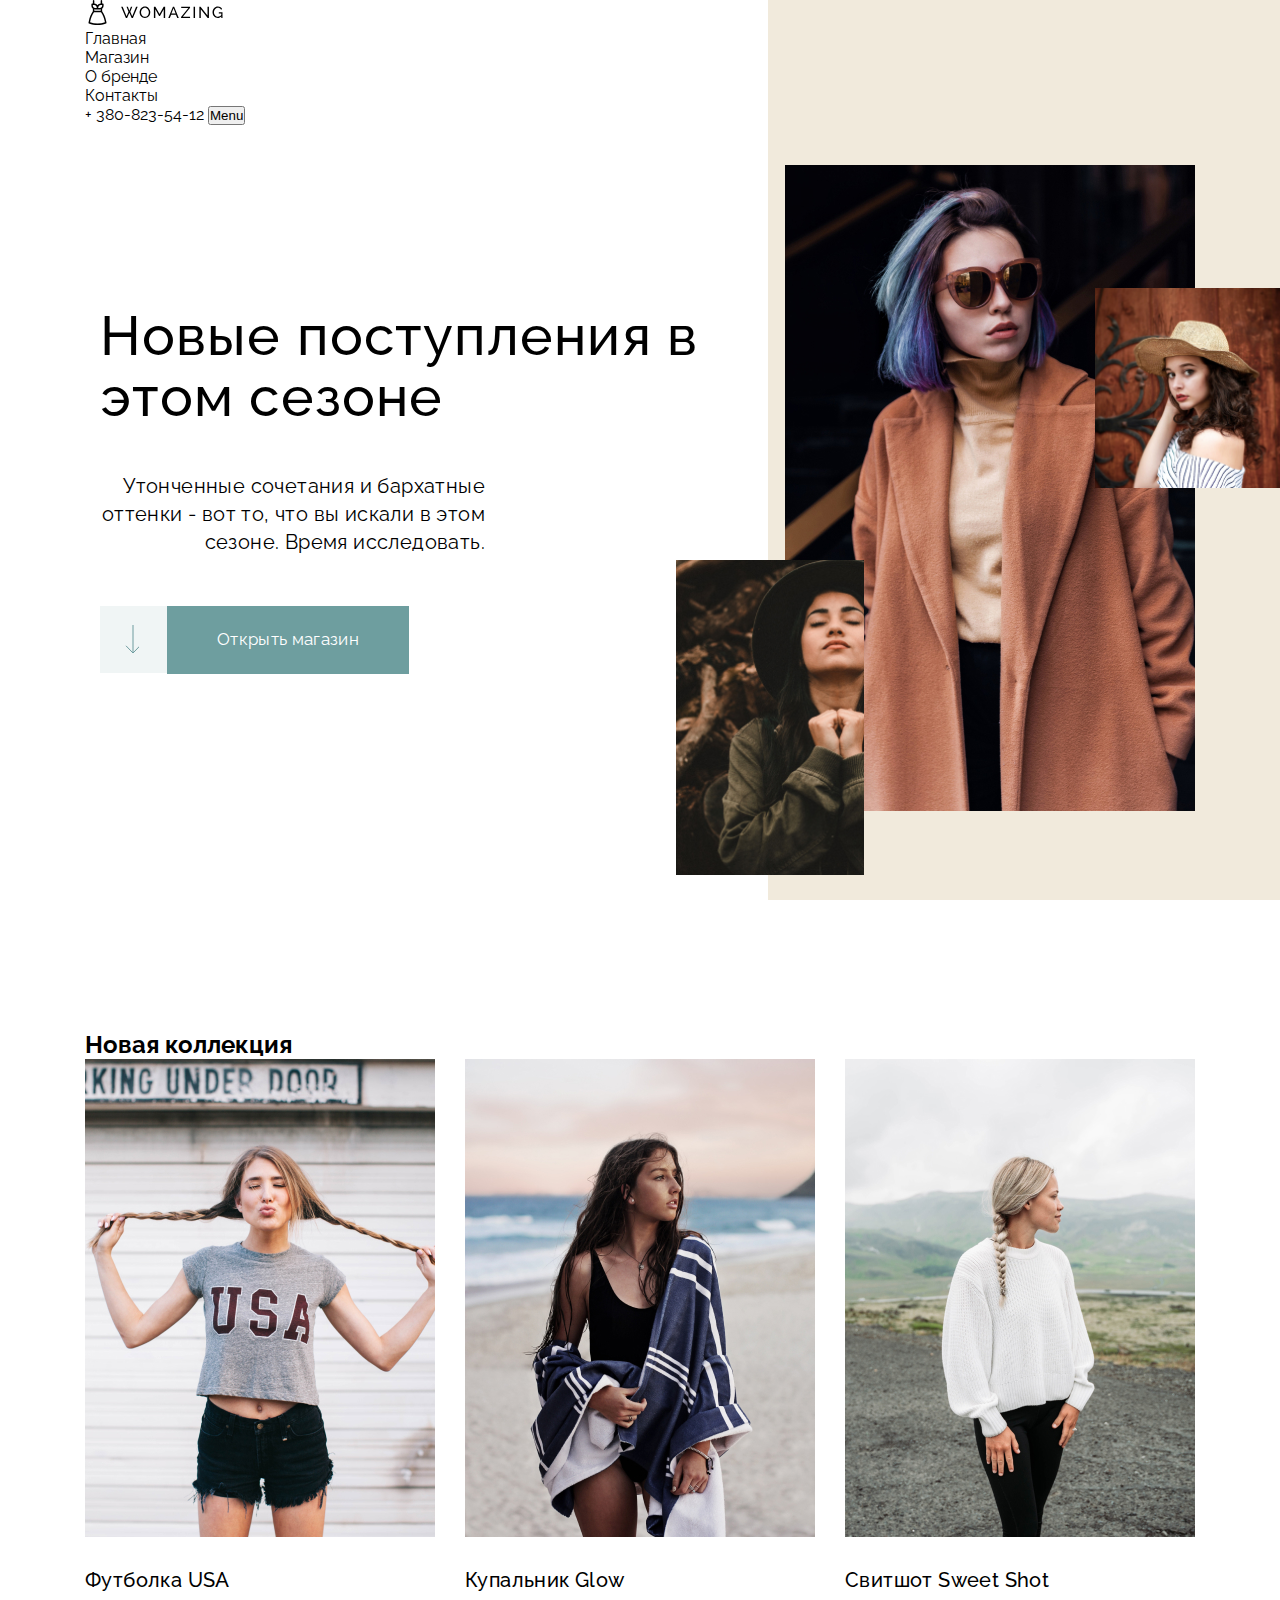
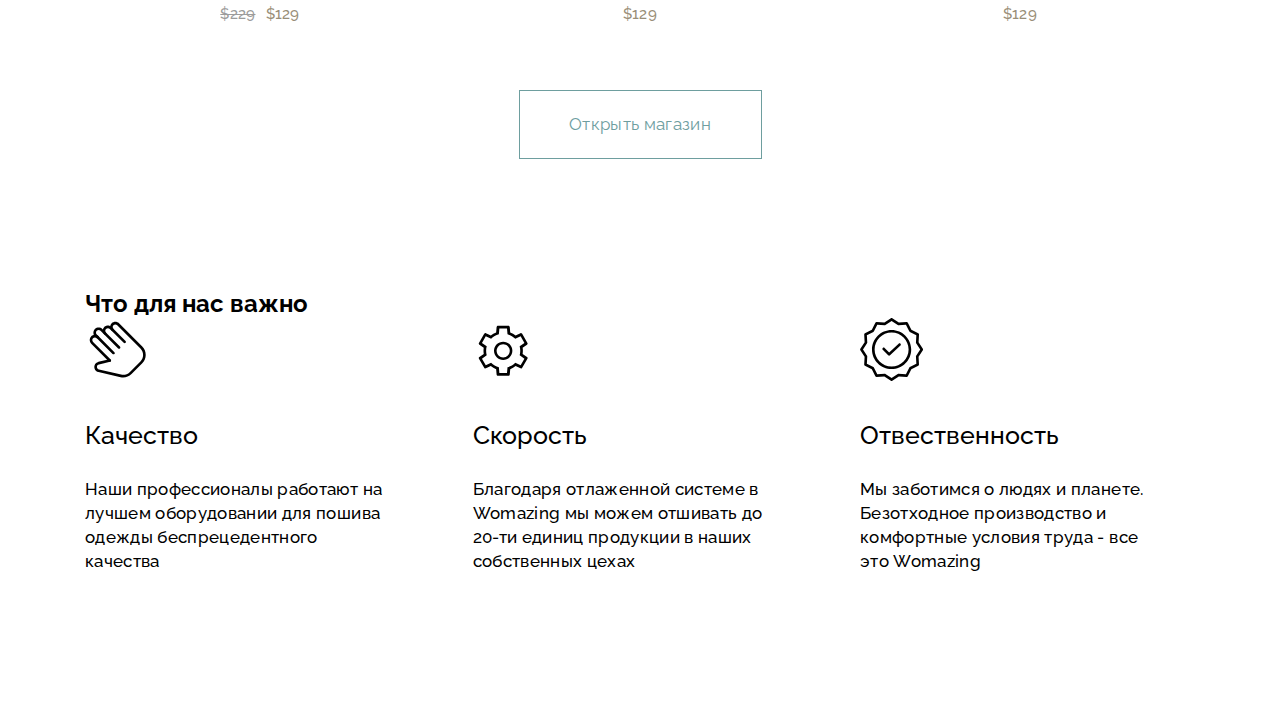
<file: index.html>
<!DOCTYPE html>
<html lang="en">

<head>
  <meta charset="UTF-8" />
  <meta http-equiv="X-UA-Compatible" content="IE=edge" />
  <meta name="viewport" content="width=device-width, initial-scale=1.0" />
  <link rel="preconnect" href="https://fonts.googleapis.com" />
  <link rel="preconnect" href="https://fonts.gstatic.com" crossorigin />
  <link
    href="https://fonts.googleapis.com/css2?family=Raleway:ital,wght@0,100;0,200;0,300;0,400;0,500;0,600;0,700;0,900;1,100;1,200;1,300;1,400&display=swap"
    rel="stylesheet" />
  <link rel="stylesheet" href="./styles/style.css" />
  <link rel="stylesheet" href="./styles/home.css" />
  <title>Womazing</title>
</head>

<body>
  <section class="home">
    <div class="home__inner-bg"></div>
    <div class="container">
      <nav class="nav">
        <a class="logo" href="#">
          <img class="logo__img" src="./img/icons/logo.svg" alt="logo" />
        </a>
        <ul class="nav__list">
          <li class="nav__item">
            <a class="nav__link" href="./index.html">Главная</a>
          </li>
          <li class="nav__item">
            <a class="nav__link" href="./shop.html">Магазин</a>
          </li>
          <li class="nav__item">
            <a class="nav__link" href="./about.html">О бренде</a>
          </li>
          <li class="nav__item">
            <a class="nav__link" href="./contacts.html">Контакты</a>
          </li>
        </ul>

        <a class="nav__phone" href="to:+3808225142">+ 380-823-54-12</a>
        <a class="nav__cart" href="#"></a>
        <button class="menu">
          <span class="menu__item">Menu</span>
        </button>
      </nav>

      <div class="home__inner">
        <div class="home__descr">
          <h1 class="home__title">Новые поступления в этом сезоне</h1>
          <p class="home__subtitle">
            Утонченные сочетания и бархатные оттенки - вот то, что вы искали в
            этом сезоне. Время исследовать.
          </p>
          <div class="home__link">
            <a class="home__bottom" href="#">bottom</a>
            <a class="home__shop" href="#">Открыть магазин</a>
          </div>
        </div>
        <div class="home__images">
          <img class="home__img" src="./img/home/bg.jpg" alt="girl" />
        </div>
      </div>
    </div>
  </section>
  <main>
    <section class="colection">
      <div class="container">
        <h2 class="title">Новая коллекция</h2>
        <ul class="collection__list">
          <li class="collection__item">
            <arcticle class="collection__arcticle">
              <a class="collection__link" href="#">
                <div class="collection__image">
                  <img class="collection__img" src="./img/home/collection/one.jpg" alt="photo collection" />
                </div>
              </a>
              <p class="collection__item-title">Футболка USA</p>
              <div class="collection__price">
                <span class="collection__old-price">$229</span>
                <span class="collection__new-price">$129</span>
              </div>
            </arcticle>
          </li>
          <li class="collection__item">
            <arcticle class="collection__arcticle">
              <a class="collection__link" href="#">
                <div class="collection__image">
                  <img class="collection__img" src="./img/home/collection/two.jpg" alt="photo collection" />
                </div>
              </a>
              <p class="collection__item-title">Купальник Glow</p>
              <div class="collection__price">
                <span class="collection__new-price">$129</span>
              </div>
            </arcticle>
          </li>
          <li class="collection__item">
            <arcticle class="collection__arcticle">
              <a class="collection__link" href="#">
                <div class="collection__image">
                  <img class="collection__img" src="./img/home/collection/three.jpg" alt="photo collection" />
                </div>
              </a>
              <p class="collection__item-title">Свитшот Sweet Shot</p>
              <div class="collection__price">
                <span class="collection__new-price">$129</span>
              </div>
            </arcticle>
          </li>
        </ul>
        <a class="collection__shop-link " href="./shop.html">Открыть магазин</a>
      </div>
    </section>
    <section class="important">
      <div class="container">
        <h2 class="title">Что для нас важно</h2>
        <ul class="important__list">
          <li class="important__item important__item--quality">
            <p class="important__item-title">Качество</p>
            <p class="important__item-description">Наши профессионалы работают на лучшем оборудовании для пошива одежды
              беспрецедентного качества</p>
          </li>
          <li class="important__item important__item--speed">
            <p class="important__item-title">Скорость</p>
            <p class="important__item-description">Благодаря отлаженной системе в Womazing мы можем отшивать до 20-ти
              единиц продукции в наших собственных цехах</p>
          </li>
          <li class="important__item important__item--responsibility">
            <p class="important__item-title">Отвественность</p>
            <p class="important__item-description">Мы заботимся о людях и планете. Безотходное производство и комфортные
              условия труда - все это Womazing</p>
          </li>
        </ul>
      </div>
    </section>
  </main>
  <footer></footer>
  <script src="./index.js"></script>
</body>

</html>
</file>
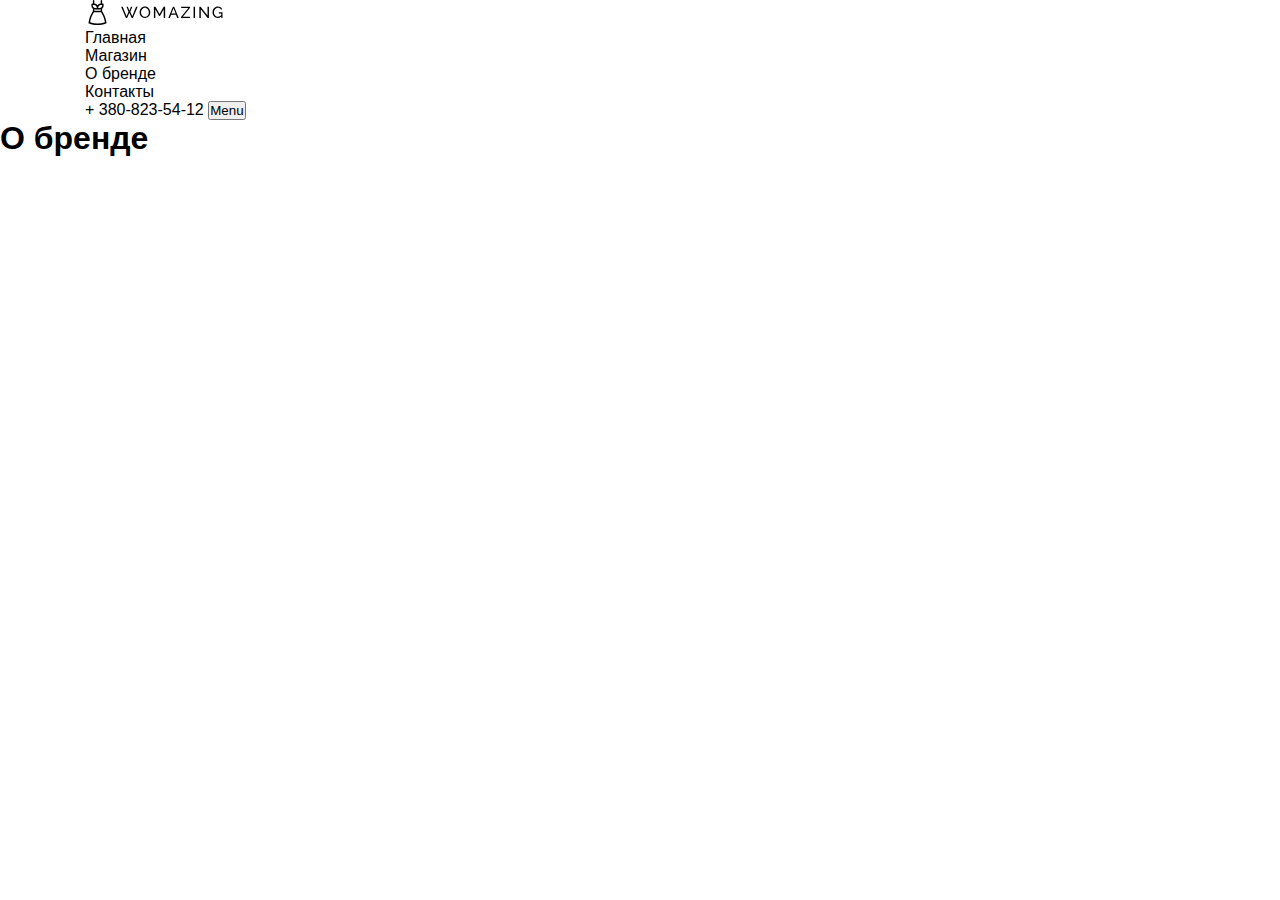
<file: about.html>
<!DOCTYPE html>
<html lang="uk">

<head>
  <meta charset="UTF-8" />
  <meta http-equiv="X-UA-Compatible" content="IE=edge" />
  <meta name="viewport" content="width=device-width, initial-scale=1.0" />
  <link rel="stylesheet" href="./styles/style.css" />
  <title>About</title>
</head>

<body>
  <div class="container">
    <nav class="nav">
      <a class="logo" href="#">
        <img class="logo__img" src="./img/icons/logo.svg" alt="logo" />
      </a>
      <ul class="nav__list">
        <li class="nav__item">
          <a class="nav__link" href="./index.html">Главная</a>
        </li>
        <li class="nav__item">
          <a class="nav__link" href="./shop.html">Магазин</a>
        </li>
        <li class="nav__item">
          <a class="nav__link" href="./about.html">О бренде</a>
        </li>
        <li class="nav__item">
          <a class="nav__link" href="./contacts.html">Контакты</a>
        </li>
      </ul>

      <a class="nav__phone" href="to:+3808225142">+ 380-823-54-12</a>
      <a class="nav__cart" href="#"></a>
      <button class="menu">
        <span class="menu__item">Menu</span>
      </button>
    </nav>
  </div>
  <main>
    <h1>О бренде</h1>
  </main>
  <footer></footer>
  <script src="./index.js"></script>
</body>

</html>
</file>
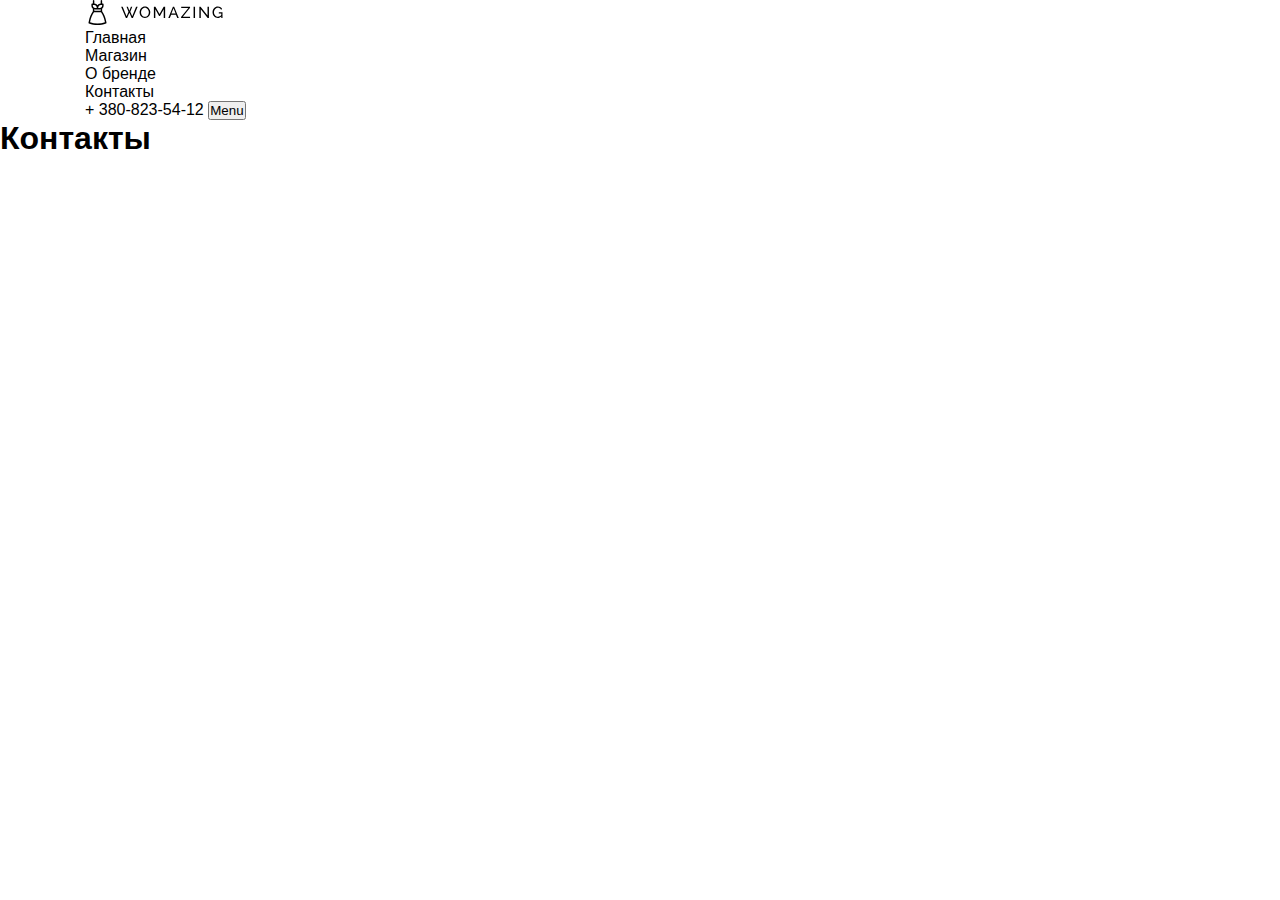
<file: contacts.html>
<!DOCTYPE html>
<html lang="uk">

<head>
  <meta charset="UTF-8" />
  <meta http-equiv="X-UA-Compatible" content="IE=edge" />
  <meta name="viewport" content="width=device-width, initial-scale=1.0" />
  <link rel="stylesheet" href="./styles/style.css" />
  <title>Contacts</title>
</head>

<body>
  <div class="container">
    <nav class="nav">
      <a class="logo" href="#">
        <img class="logo__img" src="./img/icons/logo.svg" alt="logo" />
      </a>
      <ul class="nav__list">
        <li class="nav__item">
          <a class="nav__link" href="./index.html">Главная</a>
        </li>
        <li class="nav__item">
          <a class="nav__link" href="./shop.html">Магазин</a>
        </li>
        <li class="nav__item">
          <a class="nav__link" href="./about.html">О бренде</a>
        </li>
        <li class="nav__item">
          <a class="nav__link" href="./contacts.html">Контакты</a>
        </li>
      </ul>

      <a class="nav__phone" href="to:+3808225142">+ 380-823-54-12</a>
      <a class="nav__cart" href="#"></a>
      <button class="menu">
        <span class="menu__item">Menu</span>
      </button>
    </nav>
  </div>
  <main>
    <h1>Контакты</h1>
  </main>
  <footer></footer>
  <script src="./index.js"></script>
</body>

</html>
</file>
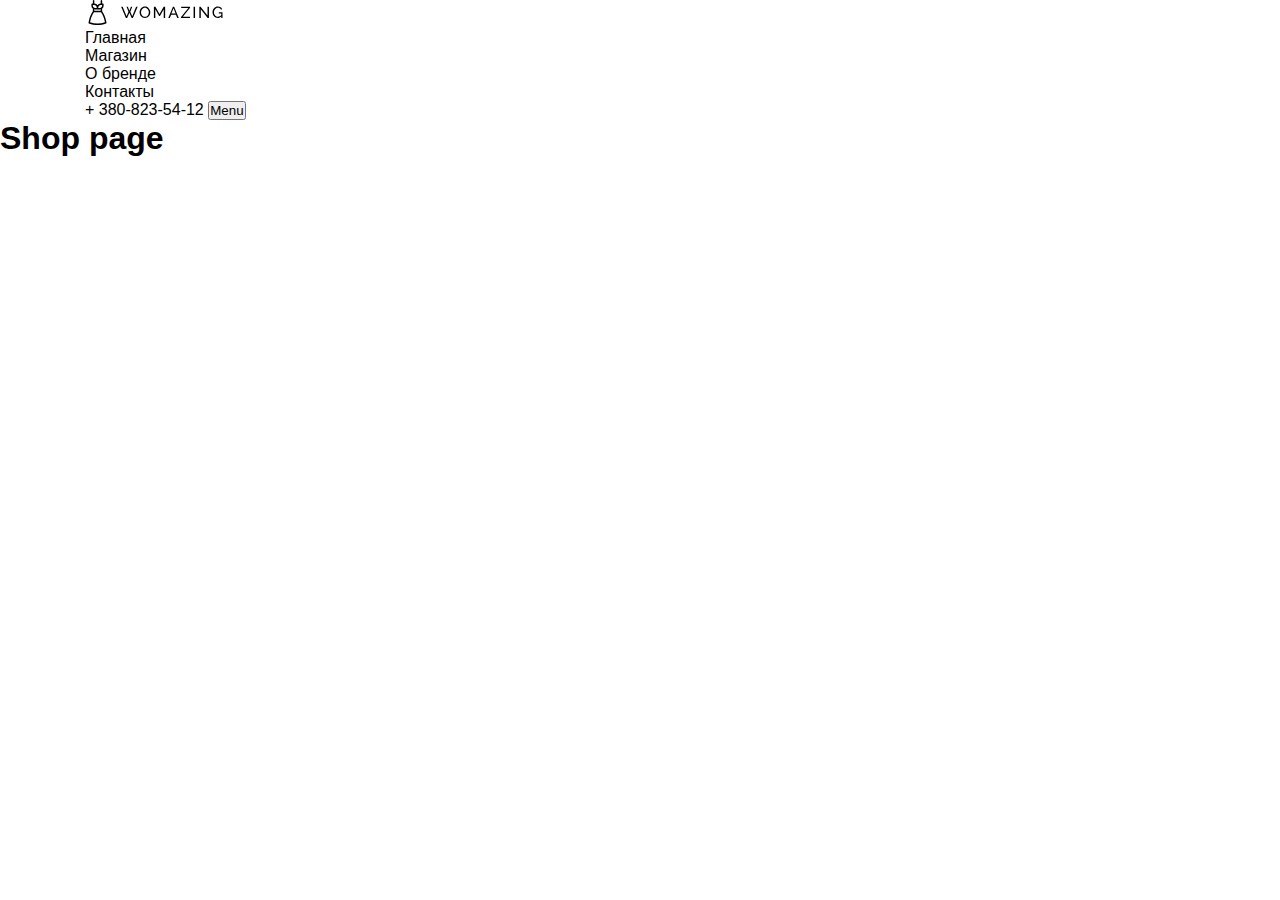
<file: shop.html>
<!DOCTYPE html>
<html lang="uk">

<head>
  <meta charset="UTF-8" />
  <meta http-equiv="X-UA-Compatible" content="IE=edge" />
  <meta name="viewport" content="width=device-width, initial-scale=1.0" />
  <link rel="stylesheet" href="./styles/style.css" />
  <title>Shop</title>
</head>

<body>
  <div class="container">
    <nav class="nav">
      <a class="logo" href="#">
        <img class="logo__img" src="./img/icons/logo.svg" alt="logo" />
      </a>
      <ul class="nav__list">
        <li class="nav__item">
          <a class="nav__link" href="./index.html">Главная</a>
        </li>
        <li class="nav__item">
          <a class="nav__link" href="./shop.html">Магазин</a>
        </li>
        <li class="nav__item">
          <a class="nav__link" href="./about.html">О бренде</a>
        </li>
        <li class="nav__item">
          <a class="nav__link" href="./contacts.html">Контакты</a>
        </li>
      </ul>

      <a class="nav__phone" href="to:+3808225142">+ 380-823-54-12</a>
      <a class="nav__cart" href="#"></a>
      <button class="menu">
        <span class="menu__item">Menu</span>
      </button>
    </nav>
  </div>
  <main>
    <h1>Shop page</h1>
  </main>
  <footer></footer>
  <script src="./index.js"></script>
</body>

</html>
</file>
<file: styles/style.css>
* {
    margin: 0;
    padding: 0;
    box-sizing: border-box;
}

*::before
*::after {
    box-sizing: border-box;
}

ol,
ul,
menu {
    list-style: none;
}

a {
    text-decoration: none;
    color: inherit;
}

body {
    font-family: "Raleway", sans-serif;
    font-style: normal;
    font-weight: 400;
}

.container {
    max-width: 1140px;
    width: 100%;
    margin: 0 auto;
    padding: 0 15px;
}
</file>
<file: styles/home.css>
/* ----------------*/
/* Home */
/* ---------------- */
.home {
  height: 100vh;
  position: relative;
  margin-bottom: 130px;
}

.home__inner-bg {
  background-color: #f1eadc;
  max-width: 40vw;
  width: 100%;
  height: 100vh;
  position: absolute;
  right: 0;
  top: 0;
}

.home__inner {
  display: flex;
  align-items: center;
  justify-content: space-between;
  padding-top: 40px;
}

.home__descr {
  padding-left: 15px;
}

.home__title {
  font-weight: 500;
  font-size: 55px;
  line-height: 110%;
  letter-spacing: 0.02em;
  color: #000000;
  margin-bottom: 45px;
}

.home__subtitle {
  font-size: 20px;
  line-height: 140%;
  text-align: right;
  letter-spacing: 0.02em;
  color: #000000;
  margin-bottom: 50px;
  max-width: 385px;
  width: 100%;
  text-align: right;
}

.home__link {
  display: flex;
}

.home__bottom {
  background-color: rgba(110, 156, 159, 0.1);
  width: 67px;
  height: 67px;
  display: block;
  font-size: 0;
  position: relative;
}

.home__bottom::before {
  content: "";
  position: absolute;
  width: 14px;
  height: 28px;
  top: 19px;
  left: 25px;
  background-image: url(../img/icons/arrow.svg);
}

.home__shop {
  padding: 22px 50px;
  font-size: 17px;
  line-height: 138.9%;
  text-align: center;
  letter-spacing: 0.02em;
  color: #ffffff;
  background-color: #6e9e9f;
}

.home__images {
  position: relative;
  display: block;
  z-index: 0;
}

.home__images::before,
.home__images::after {
  content: "";
  position: absolute;
  background-repeat: no-repeat;
  background-size: contain;
  background-position: center top;
}

.home__images::before {
  background-image: url(../img/home/bg2.jpg);
  bottom: -60px;
  left: -110px;
  width: 190px;
  height: 315px;
}

.home__images::after {
  background-image: url(../img/home/bg3.jpg);
  top: 123px;
  right: -100px;
  width: 200px;
  height: 200px;
}

@media screen and (max-width: 1224px) {
  .home__images::before {
    bottom: -100px;
    left: -45px;
    width: 115px;
    height: 265px;
  }

  .home__images::after {
    top: 30px;
    right: -60px;
    width: 150px;
  }
}

@media screen and (max-widht: 992px) {

  .home__img {
    max-width: 450px;
    width: 100%;
  }

  .home__title {
    font-size: 46px;
    line-height: 100%;
    margin-bottom: 30px;
  }
}

@media screen and (max-width: 768px) {
  .home__inner {
    flex-direction: column-reverse;
  }

  .home__inner-bg {
    max-width: 100vw;
    height: 50vh;
    z-index: -1;
  }

  .home__images {
    margin-bottom: 50px;
  }

  .home__images::before {
    bottom: -85px;
    left: -17px;
  }
}

@media screen and (max-width: 480px) {
  .nav {
    padding-top: 20px;
  }

  .nav__item {
    margin-bottom: 40px;
  }

  .nav__link {
    font-size: 26px;
  }

  .home__inner {
    padding-top: 20px;
  }

  .home__descr {
    padding-left: 0;
  }

  .home__link {
    justify-content: center;
  }

  .home__images {
    max-width: 300px;
  }

  .home__title {
    font-size: 36px;
  }

  .home__subtitle {
    font-size: 16px;
  }
}

@media screen and (max-width: 480px) {
  .nav {
    padding-top: 20px;
  }

  .nav__item {
    margin-bottom: 40px;
  }

  .nav__link {
    font-size: 26px;
  }

  .home__inner {
    padding-top: 20px;
  }

  .home__descr {
    padding-left: 0;
  }

  .home__link {
    justify-content: center;
  }

  .home__images {
    max-width: 300px;
  }

  .home__title {
    font-size: 36px;
  }

  .home__subtitle {
    font-size: 16px;
  }
}

/* ------------------ */
/* ---Collection--- */
/* ------------------ */

.collection__list {
  display: flex;
  margin-bottom: 65px;
}

.collection__item {
  margin-right: 30px;
}

.collection__item:last-child {
  margin-right: 0;
}
.collection__image {
  position: relative;
}

.collection__image::before {
  content: "";
  top: 0;
  right: 0;
  bottom: 0;
  left: 0;
  width: 100%;
  height: 100%;
  position: absolute;
  background-color: transparent;
  transition: background-color 0.3s liner;
}

.collection__image::after {
  content: "";
  top: 50%;
  left: 50%;
  transform: translate(-50%, -50%);
  width: 30px;
  height: 20px;
  position: absolute;
  background-repeat: no-repeat;
  background-size: contain;
}
.collection__img {
  max-width: 350px;
  width: 100%;
}

.collection__link:hover .collection__image::before {
  background-color: rgba(110, 156, 159, 0.64);
}

.collection__link:hover .collection__image::after {
  background-image: url(../img/icons/collection-arrow.svg);
}

.collection__item-title {
  font-weight: 500;
  font-size: 20px;
  line-height: 140%;
  letter-spacing: 0.02em;
  color: #000000;
  margin-bottom: 10px;
  padding-top: 25px;
}

.collection__price {
  display: flex;
  align-items: center;
  justify-content: center;
}

.collection__old-price {
  font-weight: 500;
  font-size: 15px;
  line-height: 140%;
  letter-spacing: 0.02em;
  text-decoration-line: line-through;
  color: #9c9c9c;
  margin-right: 10px;
}

.collection__new-price {
  font-weight: 500;
  font-size: 15px;
  line-height: 140%;
  letter-spacing: 0.02em;
  color: #998e78;
}

.collection__shop-link {
  width: 243px;
  padding: 22px 40px;
  border: 1px solid #6e9e9f;
  font-size: 17px;
  line-height: 138.9%;
  text-align: center;
  letter-spacing: 0.02em;
  color: #6e9e9f;
  display: block;
  margin: 0 auto;
  
}

/* ----------------------- */
/* Important */
/* ----------------------- */ 
.important {
  padding: 130px 0;
}
.important__list {
  display: flex;
  justify-content: space-between;  
}
.important__item {
  padding-top: 100px;
  margin-right: 30px;
  position: relative;
  list-style: none;
}
.important__item::before{
  content: "";
  position: absolute;
  left: 0;
  top: 0;
  width: 64px;
  height: 63px;
  background-repeat: no-repeat;
  background-size: contain;
}
.important:last-child{
  margin-right: 0;
}
.important__item--quality::before {
  background-image: url(../img/home/important/1.svg);
}
.important__item--speed::before {
  background-image: url(../img/home/important/2.svg);
}
.important__item--responsibility::before {
  background-image: url(../img/home/important/3.svg);
}
.important__item-title {
  font-weight: 500;
  font-size: 25px;
  line-height: 140%;
  letter-spacing: 0,02em;
  margin-bottom: 25px;
}
.important__item-description {
  max-width: 305px;
  width: 100%;
  font-weight: 500;
  font-size: 17px;
  line-height: 140%;
  letter-spacing: 0.02em;
}
</file>
